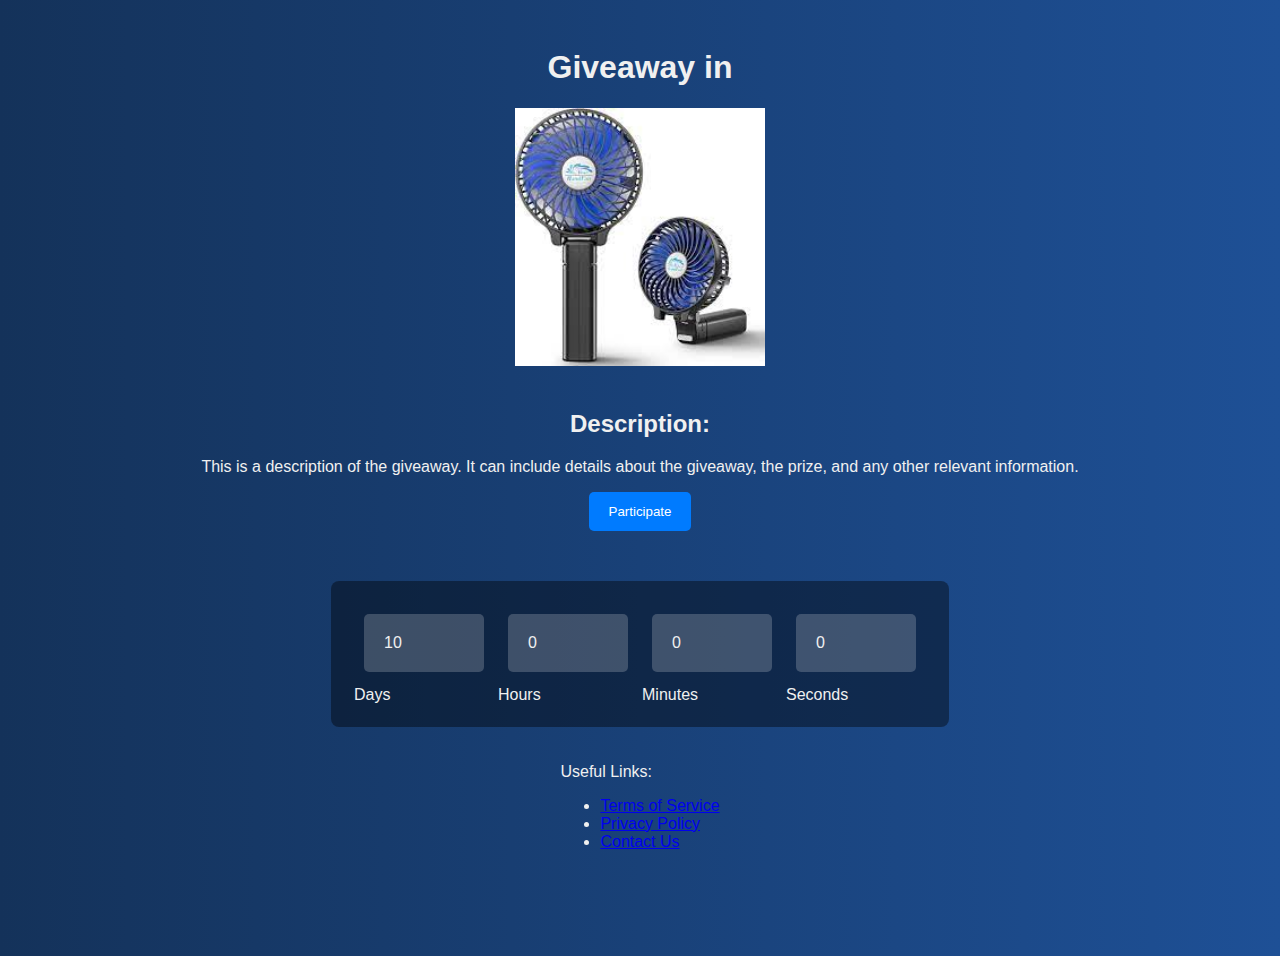
<file: index.html>
<!DOCTYPE html>
<html lang="en">
<head>
    <meta charset="UTF-8">
    <meta http-equiv="X-UA-compatible" content="IE=edge">
    <meta name="viewport" content="width=device-width, initial-scale=1.0">
    <link rel="icon" href="favicon.ico">
    <title>Giveaway Countdown Timer</title>
    <link rel="stylesheet" href="main.css">
</head>
<body>

<header>
    <h1>Giveaway in</h1>
    <img src="handfan.jpg" alt="Giveaway Image" width="300" height="200">
    <h2>Description:</h2>
    <p>This is a description of the giveaway. It can include details about the giveaway, the prize, and any other relevant information.</p>
    <button class="btn btn-primary" onclick="location.href='participate.html'">Participate</button>
</header>

<div id="COUNTDOWN-CONTAINER">
    <table id="COUNTDOWN" class="table table-bordered">
      <tr id="COUNTDOWN-TIMER">
        <td><span id="days">x</span></td>
        <td><span id="hours">x</span></td>
        <td><span id="minutes">x</span></td>
        <td><span id="seconds">x</span></td>
      </tr>
      <tr id="COUNTDOWN-LABELS">
        <td><span>Days</span></td>
        <td><span>Hours</span></td>
        <td><span>Minutes</span></td>
        <td><span>Seconds</span></td>
      </tr>
    </table>
</div>

<script src="main.js"></script>

<footer>
    <p>Useful Links:</p>
    <ul>
        <li><a href="#">Terms of Service</a></li>
        <li><a href="#">Privacy Policy</a></li>
        <li><a href="#">Contact Us</a></li>
    </ul>
</footer>

</body>
</html>
</file>
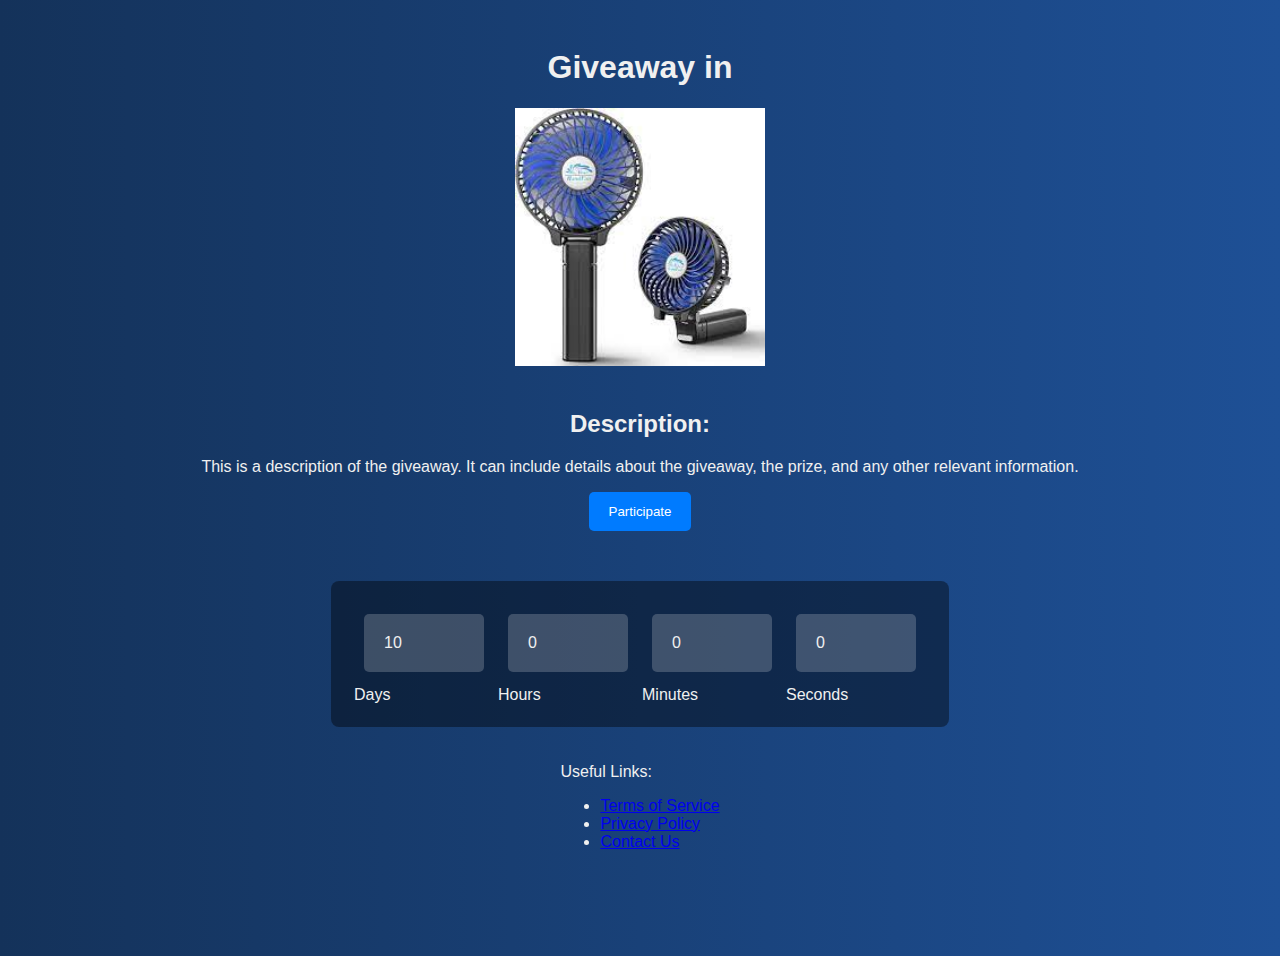
<file: main.html>
<!DOCTYPE html>
<html lang="en">
<head>
    <meta charset="UTF-8">
    <meta http-equiv="X-UA-compatible" content="IE=edge">
    <meta name="viewport" content="width=device-width, initial-scale=1.0">
    <link rel="icon" href="favicon.ico">
    <title>Giveaway Countdown Timer</title>
    <link rel="stylesheet" href="main.css">
</head>
<body>

<header>
    <h1>Giveaway in</h1>
    <img src="handfan.jpg" alt="Giveaway Image" width="300" height="200">
    <h2>Description:</h2>
    <p>This is a description of the giveaway. It can include details about the giveaway, the prize, and any other relevant information.</p>
    <button class="btn btn-primary" onclick="location.href='participate.html'">Participate</button>
</header>

<div id="COUNTDOWN-CONTAINER">
    <table id="COUNTDOWN" class="table table-bordered">
      <tr id="COUNTDOWN-TIMER">
        <td><span id="days">x</span></td>
        <td><span id="hours">x</span></td>
        <td><span id="minutes">x</span></td>
        <td><span id="seconds">x</span></td>
      </tr>
      <tr id="COUNTDOWN-LABELS">
        <td><span>Days</span></td>
        <td><span>Hours</span></td>
        <td><span>Minutes</span></td>
        <td><span>Seconds</span></td>
      </tr>
    </table>
</div>

<script src="main.js"></script>

<footer>
    <p>Useful Links:</p>
    <ul>
        <li><a href="#">Terms of Service</a></li>
        <li><a href="#">Privacy Policy</a></li>
        <li><a href="#">Contact Us</a></li>
    </ul>
</footer>

</body>
</html>
</file>
<file: main.css>
body {
    background-image: linear-gradient(to right, rgb(20, 50, 90), rgb(30, 80, 150)); /* Softer gradient */
    background-size: cover;
    display: flex;
    flex-direction: column; /* Stack elements vertically */
    align-items: center;    /* Center content */
    font-family: 'Arial', sans-serif; 
    color: #f0f0f0;  /* Softer text color */
    min-height: 100vh; /* Ensure page fills screen height */
    padding: 20px;
}

header {
    text-align: center;
    margin-bottom: 30px;
}

img { 
    width: 250px;  /* Adjust image size */
    height: auto;
    margin-bottom: 20px;
}

#COUNTDOWN-CONTAINER {
    margin: 20px;
    background-color: rgba(0, 0, 0, 0.4); /* Semi-transparent background */
    padding: 20px;
    border-radius: 8px;
}

#COUNTDOWN-TIMER span {
    display: inline-block;
    padding: 20px;
    width: 80px; 
    margin: 10px;
    background-color: rgba(255, 255, 255, 0.2); /* Subtle background */
    border-radius: 5px;
}

.btn-primary {
    background-color: #007bff;
    color: #fff;
    border: none;
    padding: 12px 20px;
    border-radius: 5px;
    cursor: pointer;
    transition: background-color 0.3s ease; /* Hover effect */
}

.btn-primary:hover {
    background-color: #0056b3; 
}
</file>
